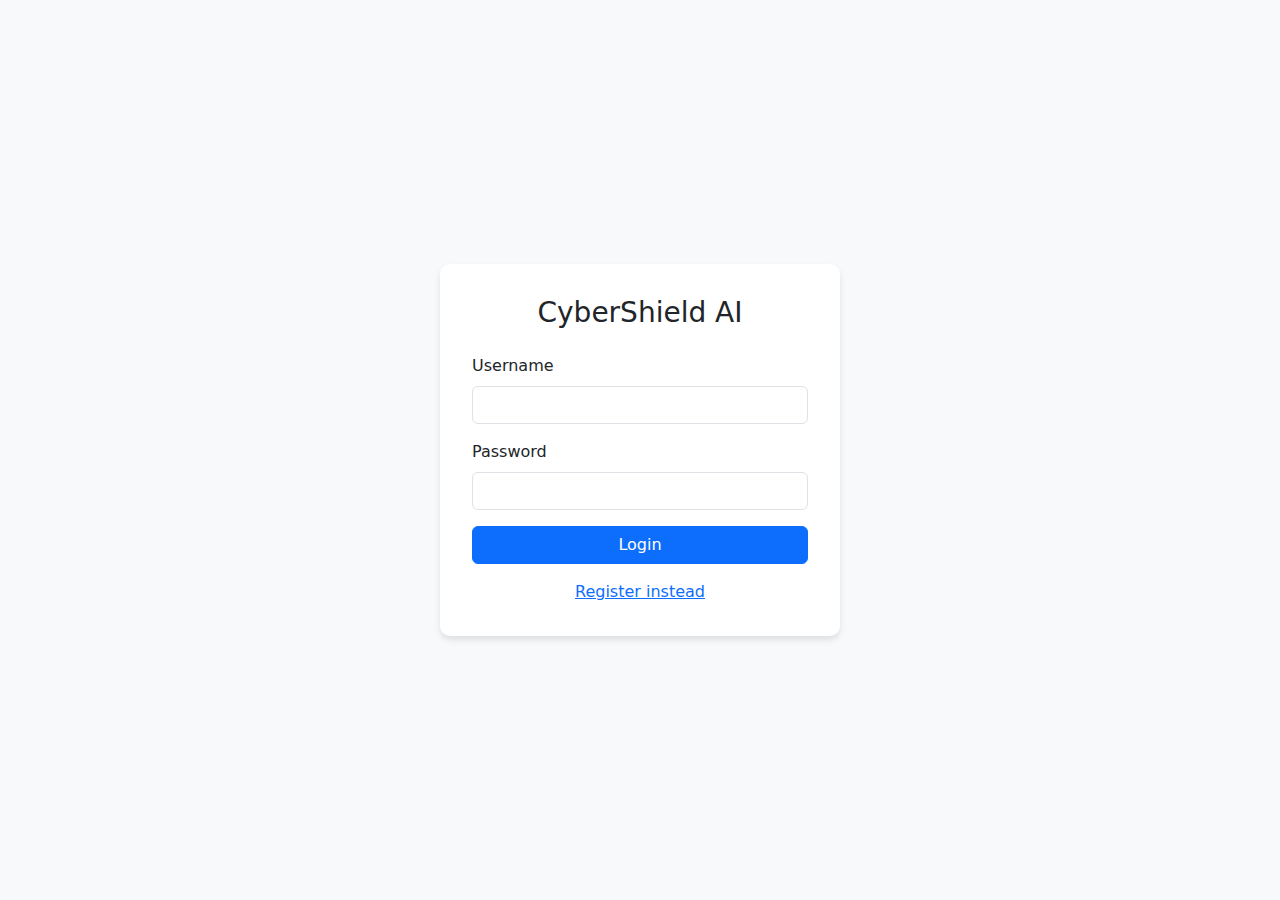
<file: backend/templates/login.html>
<!DOCTYPE html>
<html lang="en">
<head>
    <meta charset="UTF-8">
    <meta name="viewport" content="width=device-width, initial-scale=1.0">
    <title>Login - CyberShield AI</title>
    <link href="https://cdn.jsdelivr.net/npm/bootstrap@5.3.0/dist/css/bootstrap.min.css" rel="stylesheet">
    <style>
        body {
            background-color: #f8f9fa;
            display: flex;
            align-items: center;
            justify-content: center;
            height: 100vh;
        }
        .login-card {
            max-width: 400px;
            width: 100%;
            padding: 2rem;
            border-radius: 10px;
            box-shadow: 0 4px 6px rgba(0,0,0,0.1);
            background-color: white;
        }
    </style>
</head>
<body>
    <div class="login-card">
        <h3 class="text-center mb-4">CyberShield AI</h3>
        <form id="loginForm">
            <div class="mb-3">
                <label for="username" class="form-label">Username</label>
                <input type="text" class="form-control" id="username" required>
            </div>
            <div class="mb-3">
                <label for="password" class="form-label">Password</label>
                <input type="password" class="form-control" id="password" required>
            </div>
            <button type="submit" class="btn btn-primary w-100">Login</button>
            <div class="mt-3 text-center">
                <a href="#" id="registerLink">Register instead</a>
            </div>
        </form>
    </div>

    <script>
        document.getElementById('loginForm').addEventListener('submit', async (e) => {
            e.preventDefault();
            const username = document.getElementById('username').value;
            const password = document.getElementById('password').value;

            try {
                const response = await fetch('/api/auth/login', {
                    method: 'POST',
                    headers: { 'Content-Type': 'application/json' },
                    body: JSON.stringify({ username, password })
                });

                if (response.ok) {
                    const data = await response.json();
                    localStorage.setItem('token', data.access_token);
                    window.location.href = '/';
                } else {
                    alert('Login failed');
                }
            } catch (error) {
                console.error('Error:', error);
            }
        });

        document.getElementById('registerLink').addEventListener('click', async (e) => {
            e.preventDefault();
            const username = document.getElementById('username').value;
            const password = document.getElementById('password').value;

            if(!username || !password) {
                alert("Enter username and password to register");
                return;
            }

            try {
                const response = await fetch('/api/auth/register', {
                    method: 'POST',
                    headers: { 'Content-Type': 'application/json' },
                    body: JSON.stringify({ username, password })
                });

                if (response.ok) {
                    alert('Registration successful! Please login.');
                } else {
                    alert('Registration failed');
                }
            } catch (error) {
                console.error('Error:', error);
            }
        });
    </script>
</body>
</html>
</file>
